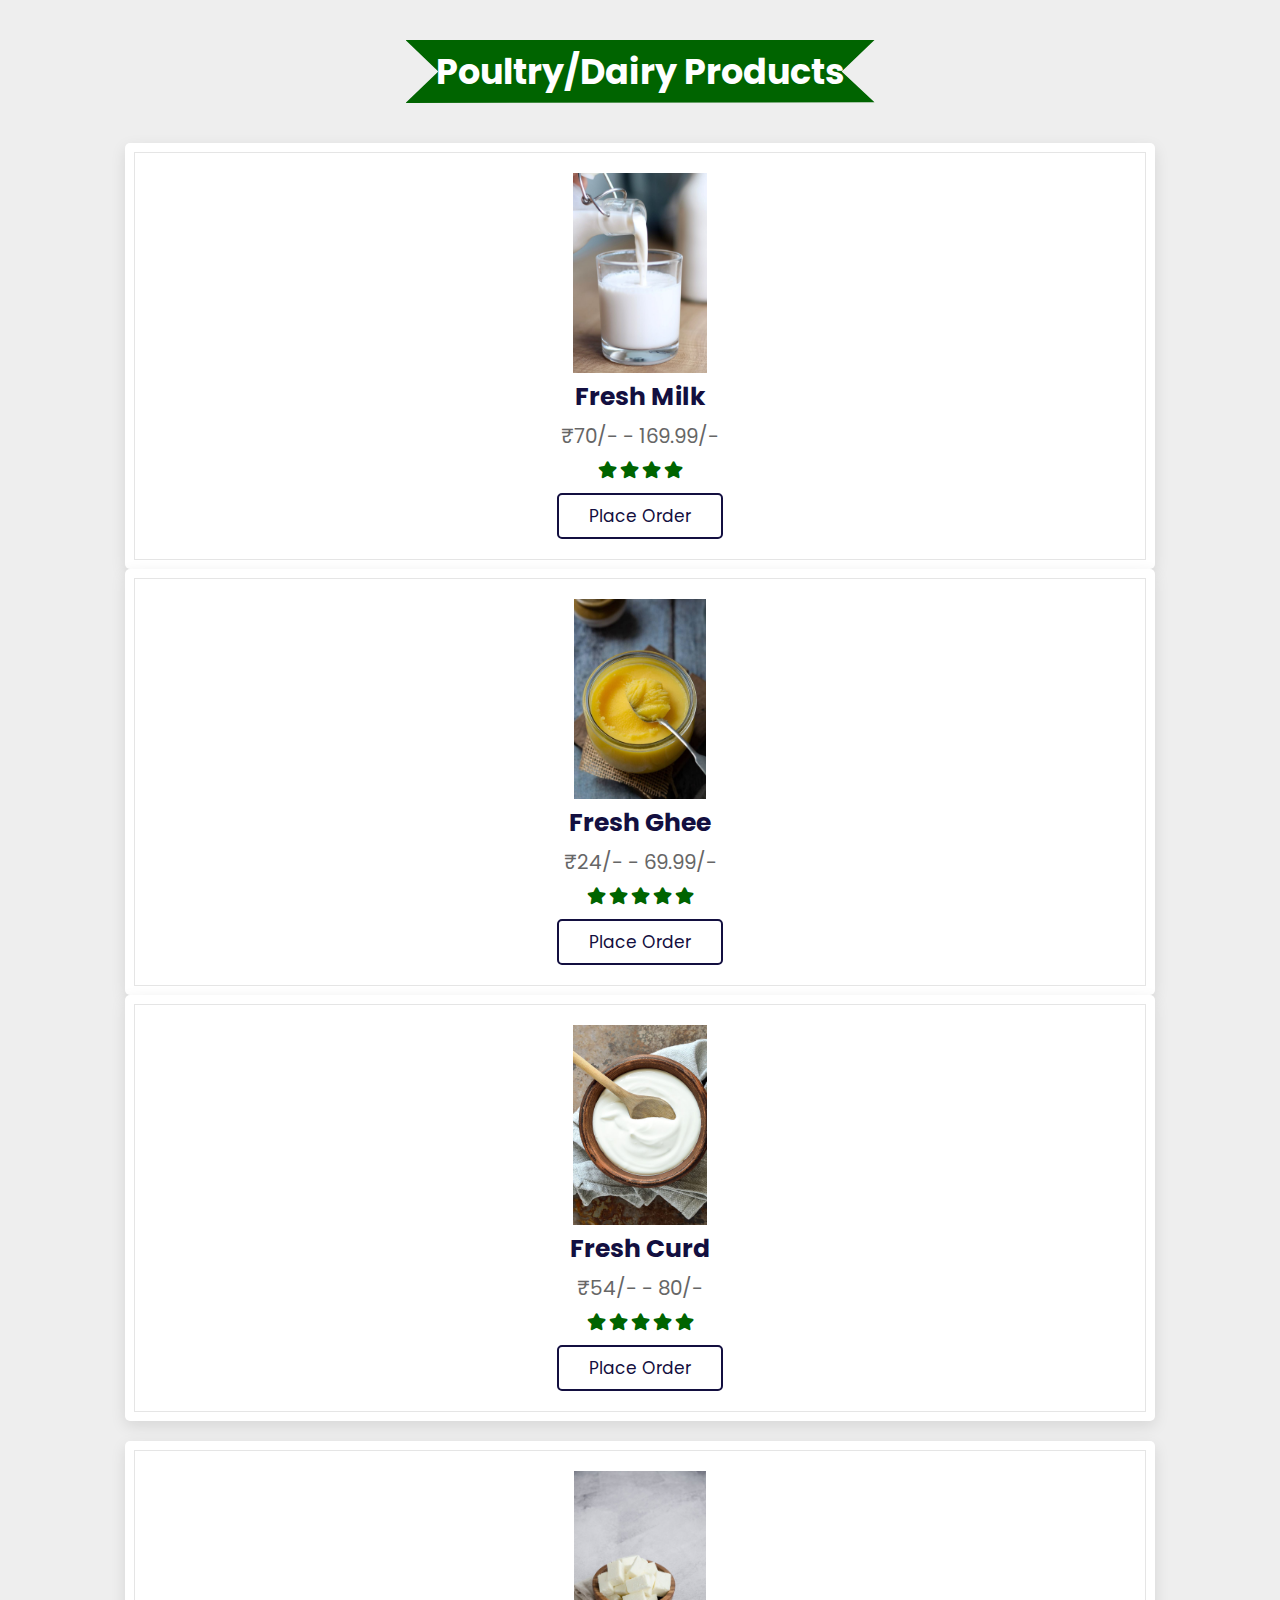
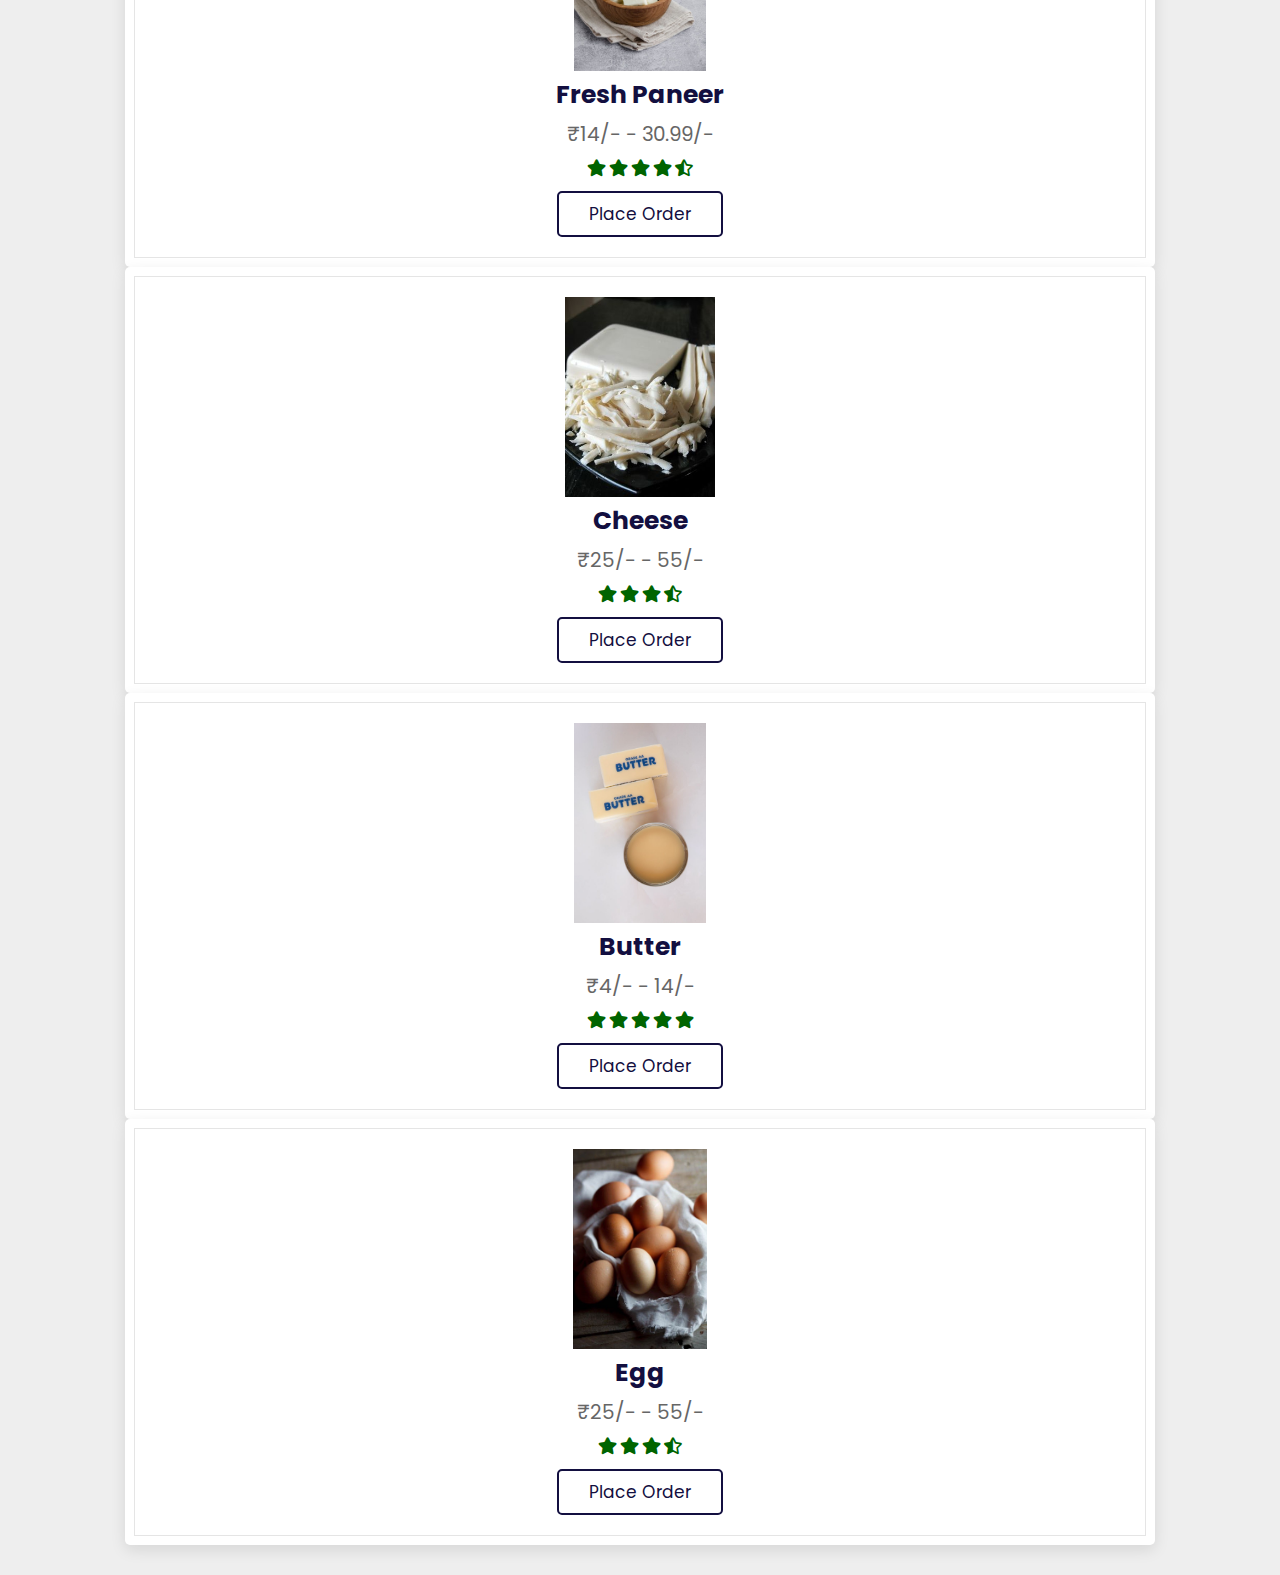
<file: diary.html>
<!DOCTYPE html>
<html lang="en">
<head>
    <meta charset="UTF-8">
    <meta name="viewport" content="width=device-width, initial-scale=1.0">
    <link rel="stylesheet" href="style.css" />
    <link
      rel="stylesheet"
      href="https://cdnjs.cloudflare.com/ajax/libs/font-awesome/5.15.4/css/all.min.css"
    />
    <title>Poultry/Dairy products</title>
</head>
<body>
    <section class="products" id="products">
        <h1 class="heading"><span>Poultry/Dairy Products</span></h1>
  
        <div class="swiper product-slider">
          <div class="swiper-wrapper">
            <div class="swiper-slide box">
              <img src="/dairy/milk.jpeg" alt="" />
              <h3>Fresh Milk</h3>
              <div class="price">₹70/- - 169.99/-</div>
              <div class="stars">
                <i class="fas fa-star"></i>
                <i class="fas fa-star"></i>
                <i class="fas fa-star"></i>
                <i class="fas fa-star"></i>
              </div>
              <a href="https://forms.gle/1xp4QetWa8qt6ZLi8" class="btn">Place Order</a>
            </div>
  
            <div class="swiper-slide box">
              <img src="/dairy/ghee.jpeg" alt="" />
              <h3>Fresh Ghee</h3>
              <div class="price">₹24/- - 69.99/-</div>
              <div class="stars">
                <i class="fas fa-star"></i>
                <i class="fas fa-star"></i>
                <i class="fas fa-star"></i>
                <i class="fas fa-star"></i>
                <i class="fas fa-star"></i>
              </div>
              <a href="https://forms.gle/1xp4QetWa8qt6ZLi8" class="btn">Place Order</a>
            </div>
  
            
  
            <div class="swiper-slide box">
              <img src="/dairy/curd.jpeg" alt="" />
              <h3>Fresh Curd</h3>
              <div class="price">₹54/- - 80/-</div>
              <div class="stars">
                <i class="fas fa-star"></i>
                <i class="fas fa-star"></i>
                <i class="fas fa-star"></i>
                <i class="fas fa-star"></i>
                <i class="fas fa-star"></i>
              </div>
              <a href="https://forms.gle/1xp4QetWa8qt6ZLi8" class="btn">Place Order</a>
            </div>
          </div>
        </div>
  
        <div class="swiper product-slider">
          <div class="swiper-wrapper">
            <div class="swiper-slide box">
              <img src="/dairy/paneer.jpeg" alt="" />
              <h3>Fresh Paneer</h3>
              <div class="price">₹14/- - 30.99/-</div>
              <div class="stars">
                <i class="fas fa-star"></i>
                <i class="fas fa-star"></i>
                <i class="fas fa-star"></i>
                <i class="fas fa-star"></i>
                <i class="fas fa-star-half-alt"></i>
              </div>
              <a href="https://forms.gle/1xp4QetWa8qt6ZLi8" class="btn">Place Order</a>
            </div>
  
            
  
            <div class="swiper-slide box">
              <img src="/dairy/cheese.jpeg" alt="" />
              <h3>Cheese</h3>
              <div class="price">₹25/- - 55/-</div>
              <div class="stars">
                <i class="fas fa-star"></i>
                <i class="fas fa-star"></i>
                <i class="fas fa-star"></i>
                <i class="fas fa-star-half-alt"></i>
              </div>
              <a href="https://forms.gle/1xp4QetWa8qt6ZLi8" class="btn">Place Order</a>
            </div>
  
            <div class="swiper-slide box">
              <img src="/dairy/butter.jpeg" alt="" />
              <h3>Butter</h3>
              <div class="price">₹4/- - 14/-</div>
              <div class="stars">
                <i class="fas fa-star"></i>
                <i class="fas fa-star"></i>
                <i class="fas fa-star"></i>
                <i class="fas fa-star"></i>
                <i class="fas fa-star"></i>
              </div>
              <a href="https://forms.gle/1xp4QetWa8qt6ZLi8" class="btn">Place Order</a>
            </div>

            <div class="swiper-slide box">
              <img src="/dairy/egg.jpeg" alt="" />
              <h3>Egg</h3>
              <div class="price">₹25/- - 55/-</div>
              <div class="stars">
                <i class="fas fa-star"></i>
                <i class="fas fa-star"></i>
                <i class="fas fa-star"></i>
                <i class="fas fa-star-half-alt"></i>
              </div>
              <a href="https://forms.gle/1xp4QetWa8qt6ZLi8" class="btn">Place Order</a>
            </div>
          </div>
        </div>
      </section>
</body>
</html>
</file>
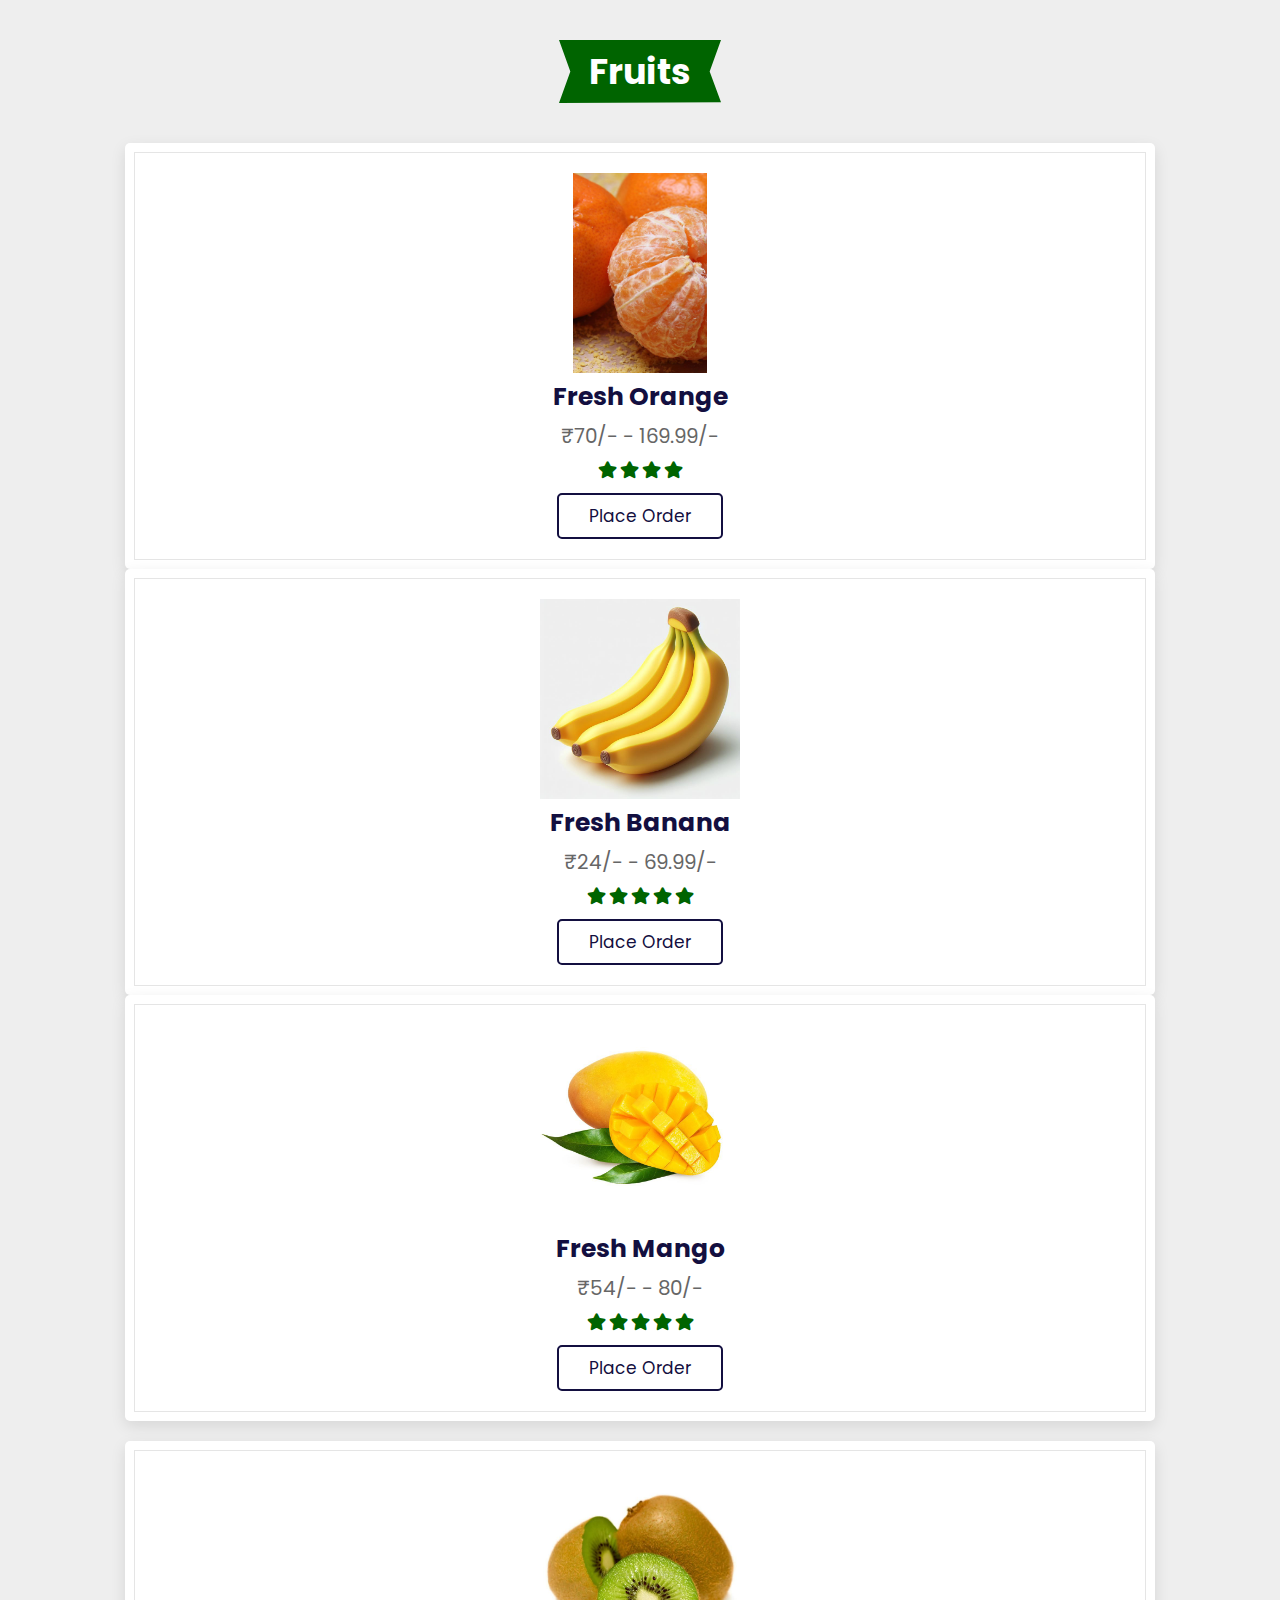
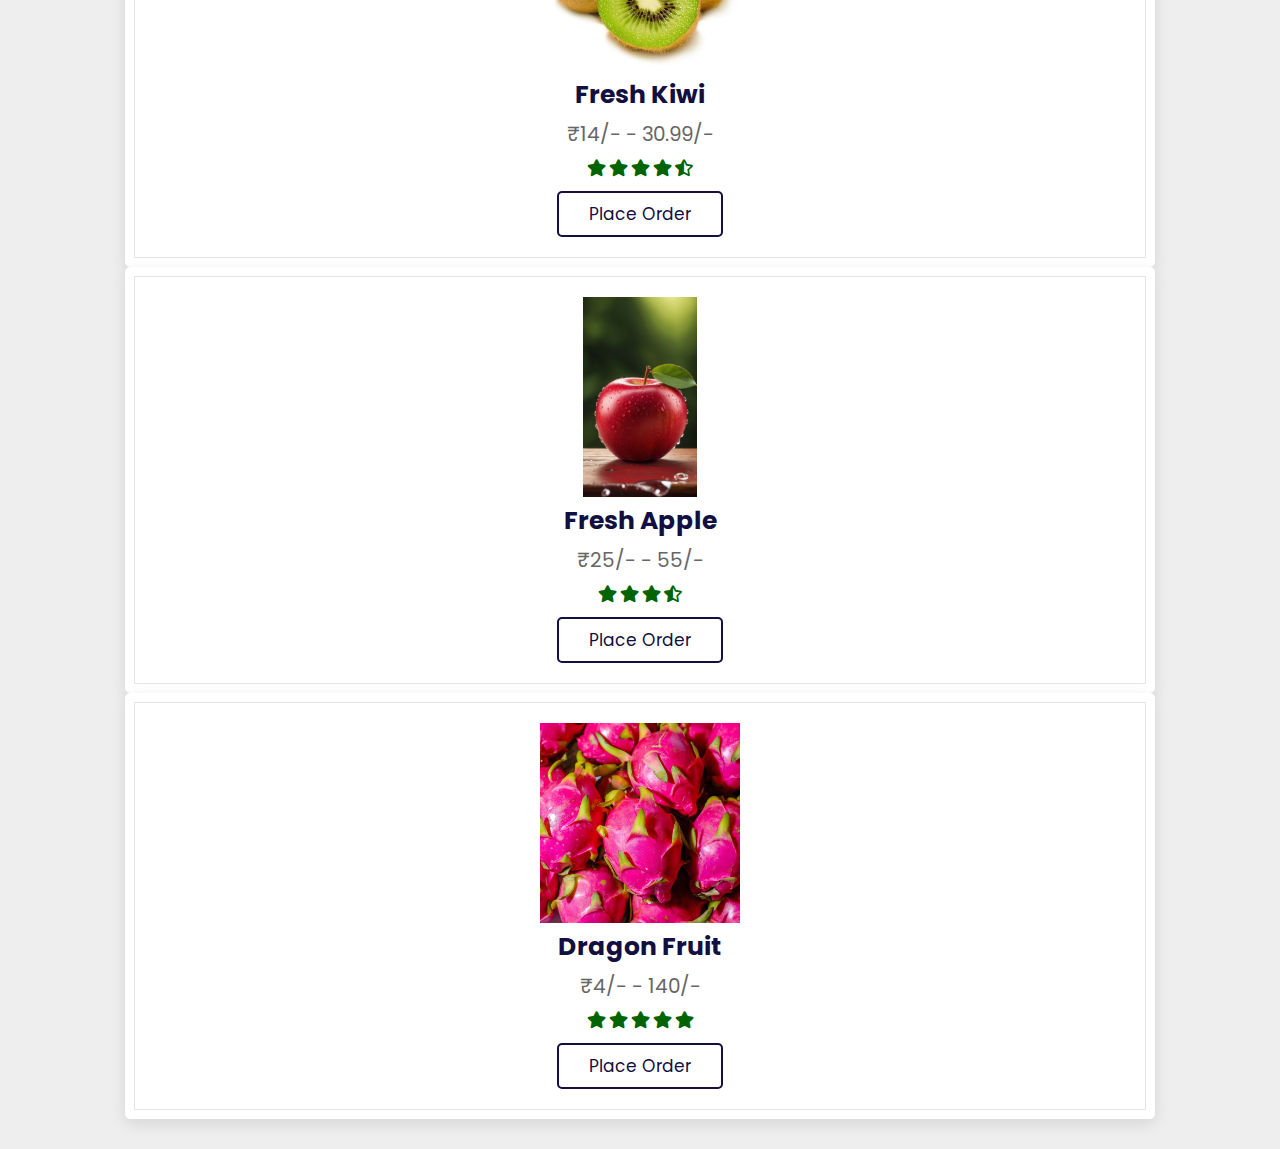
<file: fruits.html>
<!DOCTYPE html>
<html lang="en">
<head>
    <meta charset="UTF-8">
    <meta name="viewport" content="width=device-width, initial-scale=1.0">  
    <link
      rel="stylesheet"
      href="https://cdnjs.cloudflare.com/ajax/libs/font-awesome/5.15.4/css/all.min.css"
    />
    <link rel="stylesheet" href="style.css" />
    <title>Fruits</title>
</head>
<body>
    <section class="products" id="products">
        <h1 class="heading"><span>Fruits</span></h1>
  
        <div class="swiper product-slider">
          <div class="swiper-wrapper">
            <div class="swiper-slide box">
              <img src="/fruits/orange.jpeg"alt="" />
              <h3>fresh orange</h3>
              <div class="price">₹70/- - 169.99/-</div>
              <div class="stars">
                <i class="fas fa-star"></i>
                <i class="fas fa-star"></i>
                <i class="fas fa-star"></i>
                <i class="fas fa-star"></i>
              </div>
              <a href="https://forms.gle/1xp4QetWa8qt6ZLi8" class="btn">Place Order</a>
            </div>
  
            <div class="swiper-slide box">
              <img src="/fruits/banana.jpeg" alt="" />
              <h3>fresh banana</h3>
              <div class="price">₹24/- - 69.99/-</div>
              <div class="stars">
                <i class="fas fa-star"></i>
                <i class="fas fa-star"></i>
                <i class="fas fa-star"></i>
                <i class="fas fa-star"></i>
                <i class="fas fa-star"></i>
              </div>
              <a href="https://forms.gle/1xp4QetWa8qt6ZLi8" class="btn">Place Order</a>
            </div>
  
            
  
            <div class="swiper-slide box">
              <img src="/fruits/mango.jpeg" alt="" />
              <h3>fresh mango</h3>
              <div class="price">₹54/- - 80/-</div>
              <div class="stars">
                <i class="fas fa-star"></i>
                <i class="fas fa-star"></i>
                <i class="fas fa-star"></i>
                <i class="fas fa-star"></i>
                <i class="fas fa-star"></i>
              </div>
              <a href="https://forms.gle/1xp4QetWa8qt6ZLi8" class="btn">Place Order</a>
            </div>
          </div>
        </div>
  
        <div class="swiper product-slider">
          <div class="swiper-wrapper">
            <div class="swiper-slide box">
              <img src="/fruits/kiwi.jpeg" alt="" />
              <h3>fresh kiwi</h3>
              <div class="price">₹14/- - 30.99/-</div>
              <div class="stars">
                <i class="fas fa-star"></i>
                <i class="fas fa-star"></i>
                <i class="fas fa-star"></i>
                <i class="fas fa-star"></i>
                <i class="fas fa-star-half-alt"></i>
              </div>
              <a href="https://forms.gle/1xp4QetWa8qt6ZLi8" class="btn">Place Order</a>
            </div>
  
            
  
            <div class="swiper-slide box">
              <img src="/fruits/apple.jpeg" alt="" />
              <h3>fresh apple</h3>
              <div class="price">₹25/- - 55/-</div>
              <div class="stars">
                <i class="fas fa-star"></i>
                <i class="fas fa-star"></i>
                <i class="fas fa-star"></i>
                <i class="fas fa-star-half-alt"></i>
              </div>
              <a href="https://forms.gle/1xp4QetWa8qt6ZLi8" class="btn">Place Order</a>
            </div>
  
            <div class="swiper-slide box">
              <img src="/fruits/dragon fruit.jpeg" alt="" />
              <h3>dragon fruit</h3>
              <div class="price">₹4/- - 140/-</div>
              <div class="stars">
                <i class="fas fa-star"></i>
                <i class="fas fa-star"></i>
                <i class="fas fa-star"></i>
                <i class="fas fa-star"></i>
                <i class="fas fa-star"></i>
              </div>
              <a href="https://forms.gle/1xp4QetWa8qt6ZLi8" class="btn">Place Order</a>
            </div>
          </div>
        </div>
      </section>
</body>
</html>
</file>
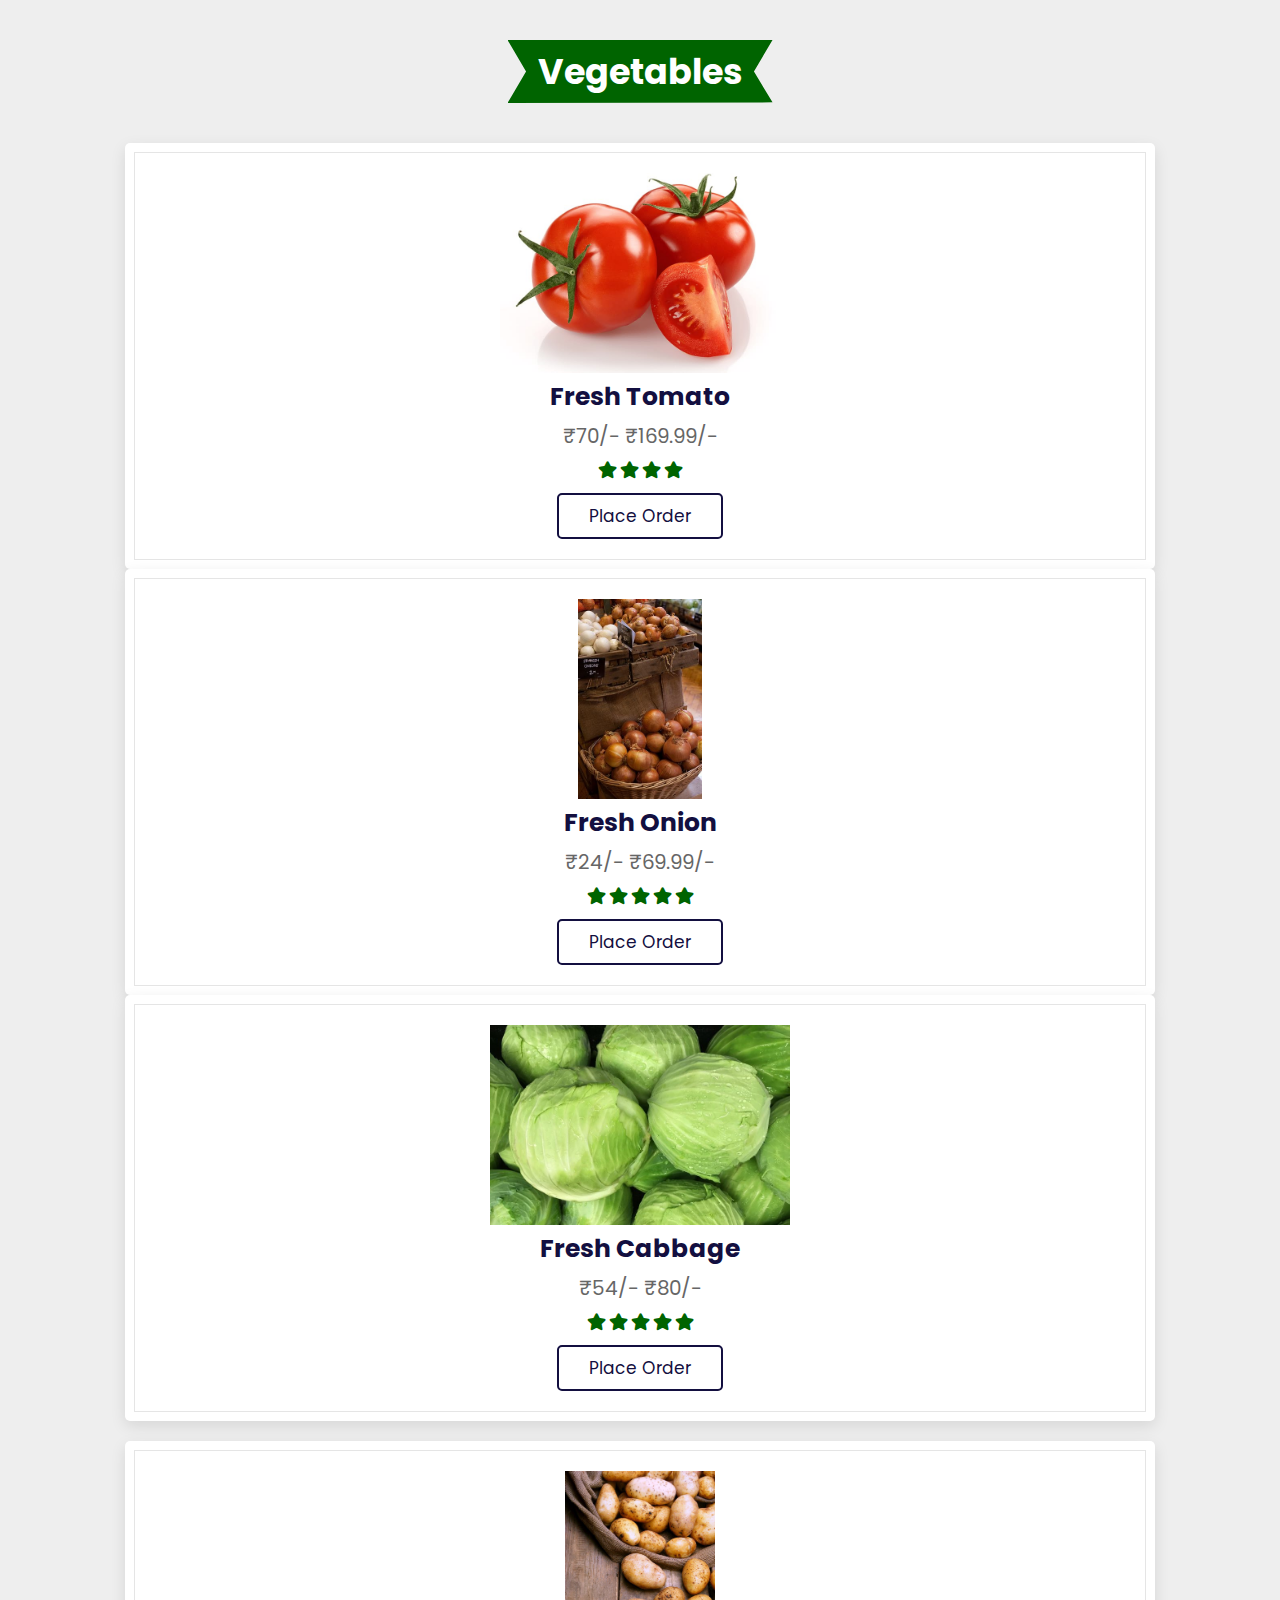
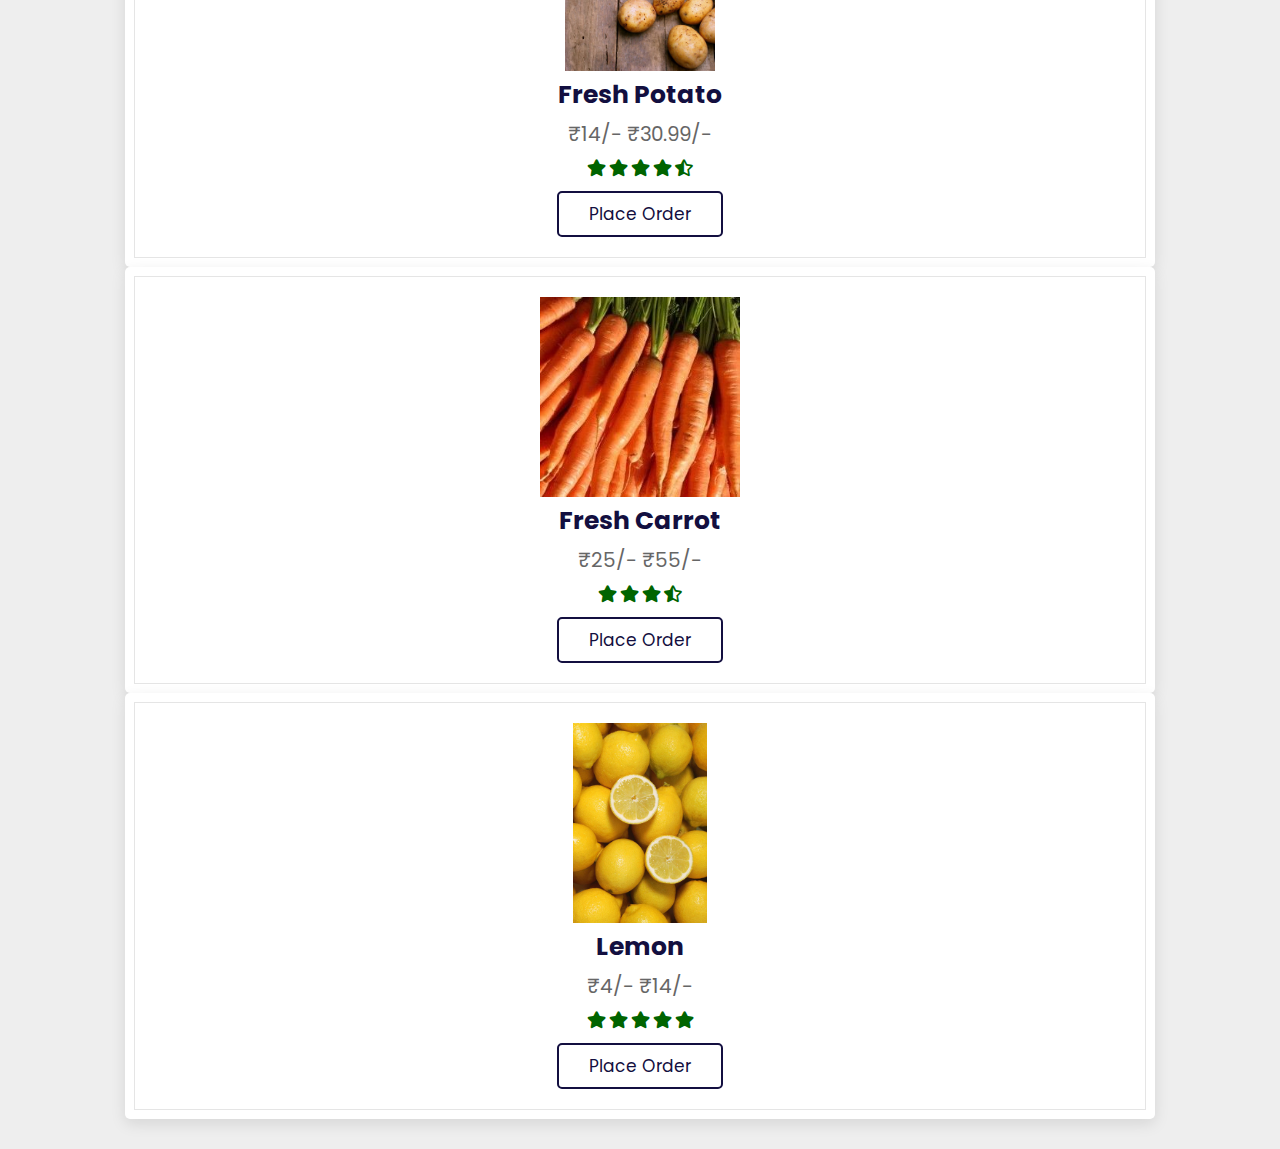
<file: vegetables.html>
<!DOCTYPE html>
<html lang="en">
<head>
    <meta charset="UTF-8">
    <meta name="viewport" content="width=device-width, initial-scale=1.0">
    <link rel="stylesheet" href="style.css" />
    <link
      rel="stylesheet"
      href="https://cdnjs.cloudflare.com/ajax/libs/font-awesome/5.15.4/css/all.min.css"
    />
    <title>vegetables</title>
</head>
<body>
    <section class="products" id="products">
        <h1 class="heading"><span>vegetables</span></h1>
  
        <div class="swiper product-slider">
          <div class="swiper-wrapper">
            <div class="swiper-slide box">
              <img src="/vegetable/tomato.jpeg" alt="" />
              <h3>Fresh Tomato</h3>
              <div class="price">₹70/- ₹169.99/-</div>
              <div class="stars">
                <i class="fas fa-star"></i>
                <i class="fas fa-star"></i>
                <i class="fas fa-star"></i>
                <i class="fas fa-star"></i>
              </div>
              <a href="https://forms.gle/1xp4QetWa8qt6ZLi8" class="btn">Place Order</a>
            </div>
  
            <div class="swiper-slide box">
              <img src="/vegetable/onion.jpeg" alt="" />
              <h3>fresh onion</h3>
              <div class="price">₹24/- ₹69.99/-</div>
              <div class="stars">
                <i class="fas fa-star"></i>
                <i class="fas fa-star"></i>
                <i class="fas fa-star"></i>
                <i class="fas fa-star"></i>
                <i class="fas fa-star"></i>
              </div>
              <a href="https://forms.gle/1xp4QetWa8qt6ZLi8" class="btn">Place Order</a>
            </div>
  
            
  
            <div class="swiper-slide box">
              <img src="/vegetable/cabbage.jpeg" alt="" />
              <h3>fresh cabbage</h3>
              <div class="price">₹54/- ₹80/-</div>
              <div class="stars">
                <i class="fas fa-star"></i>
                <i class="fas fa-star"></i>
                <i class="fas fa-star"></i>
                <i class="fas fa-star"></i>
                <i class="fas fa-star"></i>
              </div>
              <a href="https://forms.gle/1xp4QetWa8qt6ZLi8" class="btn">Place Order</a>
            </div>
          </div>
        </div>
  
        <div class="swiper product-slider">
          <div class="swiper-wrapper">
            <div class="swiper-slide box">
              <img src="/vegetable/potato.jpeg" alt="" />
              <h3>fresh potato</h3>
              <div class="price">₹14/- ₹30.99/-</div>
              <div class="stars">
                <i class="fas fa-star"></i>
                <i class="fas fa-star"></i>
                <i class="fas fa-star"></i>
                <i class="fas fa-star"></i>
                <i class="fas fa-star-half-alt"></i>
              </div>
              <a href="https://forms.gle/1xp4QetWa8qt6ZLi8" class="btn">Place Order</a>
            </div>
  
            
  
            <div class="swiper-slide box">
              <img src="/vegetable/carrot.jpeg" alt="" />
              <h3>fresh carrot</h3>
              <div class="price">₹25/- ₹55/-</div>
              
              <div class="stars">
                <i class="fas fa-star"></i>
                <i class="fas fa-star"></i>
                <i class="fas fa-star"></i>
                <i class="fas fa-star-half-alt"></i>
              </div>
              <a href="https://forms.gle/1xp4QetWa8qt6ZLi8" class="btn">Place Order</a>
            </div>
  
            <div class="swiper-slide box">
              <img src="/vegetable/lemon.jpeg" alt="" />
              <h3> lemon</h3>
              <div class="price">₹4/- ₹14/-</div>
              <div class="stars">
                <i class="fas fa-star"></i>
                <i class="fas fa-star"></i>
                <i class="fas fa-star"></i>
                <i class="fas fa-star"></i>
                <i class="fas fa-star"></i>
              </div>
              <a href="https://forms.gle/1xp4QetWa8qt6ZLi8" class="btn">Place Order</a>
            </div>
          </div>
        </div>
      </section>
</body>
</html>
</file>
<file: style.css>
@import url('https://fonts.googleapis.com/css2?family=Poppins:wght@100;300;400;500;600&display=swap');

:root{
    --green:#006400;
    --black:#130f40;
    --light-color:#666;
    --box-shadow:0 .5rem 1.5rem rgba(0,0,0,.1);
    --border:.2rem solid rgba(0,0,0,.1);
    --outline:.1rem solid rgba(0,0,0,.1);
    --outline-hover:.2rem solid var(--black);
}

*{
    font-family: 'Poppins', sans-serif;
    margin:0; padding:0;
    box-sizing: border-box;
    outline: none; border:none;
    text-decoration: none;
    text-transform: capitalize;
    transition: all .2s linear;
}

html{
    font-size: 62.5%;
    overflow-x: hidden;
    scroll-behavior: smooth;
    scroll-padding-top: 7rem;
}

body{
    background:#eee;
}

section{
    padding:2rem 9%;
}

.heading{
    text-align: center;
    padding:2rem 0;
    padding-bottom: 3rem;
    font-size: 3.5rem;
    color:var(--black);
}

.heading span{
    background: var(--green);
    color:#fff;
    display: inline-block;
    padding:.5rem 3rem;
    clip-path: polygon(100% 0, 93% 50%, 100% 99%, 0% 100%, 7% 50%, 0% 0%);
}

.btn{
    margin-top: 1rem;
    display: inline-block;
    padding:.8rem 3rem;
    font-size: 1.7rem;
    border-radius: .5rem;
    border:.2rem solid var(--black);
    color:var(--black);
    cursor: pointer;
    background: none;
}

.btn:hover{
    background: var(--green);
    color:#ffa1f7;
}

.header{
    position: fixed;
    top:0; left:0; right: 0;
    z-index: 1000;
    display: flex;
    align-items: center;
    justify-content: space-between;
    padding:2rem 9%;
    background:#ff9eae;
    box-shadow: var(--box-shadow);
}

.header .logo{
    font-size: 2.5rem;
    font-weight: bolder;
    color:var(--black);
}

.header .logo i{
    color:var(--green);
}

.header .navbar a{
    font-size: 1.7rem;
    margin:0 1rem;
    color:var(--black);
}

.header .navbar a:hover{
    color:var(--green);
}

.header .icons div{
    height: 4.5rem;
    width: 4.5rem;
    line-height: 4.5rem;
    border-radius: .5rem;
    background: #f8a6ff;
    color:var(--black);
    font-size: 2rem;
    margin-left: .3rem;
    cursor: pointer;
    text-align: center;
}

.header .icons div:hover{
    background: var(--green);
    color:#ecffa7;
}

#menu-btn{
    display: none;
}

.header .search-form{
    position: absolute;
    top:110%; right:-110%;
    width: 50rem;
    height:5rem;
    background: #a3fff6;
    border-radius: .5rem;
    overflow: hidden;
    display: flex;
    align-items: center;
    box-shadow: var(--box-shadow);
}

.header .search-form.active{
    right:2rem;
    transition: .4s linear;
}

.header .search-form input{
    height:100%;
    width:100%;
    background: none;
    text-transform: none;
    font-size: 1.6rem;
    color:var(--black);
    padding:0 1.5rem;
}

.header .search-form label{
    font-size: 2.2rem;
    padding-right: 1.5rem;
    color:var(--black);
    cursor: pointer;
}

.header .search-form label:hover{
    color:var(--green);
}

.header .shopping-cart{
    position: absolute;
    top:110%; right:-110%;
    padding:1rem;
    border-radius: .5rem;
    box-shadow: var(--box-shadow);
    width:35rem;
    background: #c0e2f0;
}

.header .shopping-cart.active{
    right:2rem;
    transition: .4s linear;
}

.header .shopping-cart .box{

    align-items: center;
    gap:1rem;
    position: relative;
    margin:1rem 0;
}

.header .shopping-cart .box img{
    height:10rem;
}

.header .shopping-cart .box .fa-trash{
    font-size: 2rem;
    position: absolute;
    top:50%; right:2rem;
    cursor: pointer;
    color:var(--light-color);
    transform: translateY(-50%);
}

.header .shopping-cart .box .fa-trash:hover{
    color:var(--green);
}

.header .shopping-cart .box .content h3{
    color:var(--black);
    font-size: 1.7rem;
    padding-bottom: 1rem;
}

.header .shopping-cart .box .content span{
    color:var(--light-color);
    font-size: 1.6rem;
}

.header .shopping-cart .box .content .quantity{
    padding-left: 1rem;
}

.header .shopping-cart .total{
    font-size: 2.5rem;
    padding:1rem 0;
    text-align: center;
    color:var(--black);
}

.header .shopping-cart .btn{
    display: block;
    text-align: center;
    margin:1rem;
}


.home{
    display: flex;
    align-items: center;
    justify-content: center;
    background: url(https://images.unsplash.com/photo-1495107334309-fcf20504a5ab?ixlib=rb-4.0.3&ixid=MnwxMjA3fDB8MHxwaG90by1wYWdlfHx8fGVufDB8fHx8&auto=format&fit=crop&w=1170&q=80) no-repeat;
    background-position: center;
    background-size: cover;
    padding-top: 17rem;
    padding-bottom: 10rem;
}

.home .content{
    text-align: center;
    width:60rem;
}

.home .content h3{
    color:var(--black);
    font-size: 3rem;
}

.home .content h3 span{
    color:var(--green);
}

.home .content p{
    color:var(--light-color);
    font-size: 1.7rem;
    padding:1rem 0;
    line-height: 1.8;
}

.features .box-container{
    display: grid;
    grid-template-columns: repeat(auto-fit, minmax(30rem, 1fr));
    gap:1.5rem;
}

.features .box-container .box{
    padding:3rem 2rem;
    background: #fff;
    outline: var(--outline);
    outline-offset: -1rem;
    text-align: center;
    box-shadow: var(--box-shadow);
}

.features .box-container .box:hover{
    outline: var(--outline-hover);
    outline-offset: 0rem;
}

.features .box-container .box img{
    margin:1rem 0;
    height: 15rem;
}

.features .box-container .box h3{
    font-size: 2.5rem;
    line-height: 1.8;
    color:var(--black);
}

.features .box-container .box p{
    font-size: 1.5rem;
    line-height: 1.8;
    color:var(--light-color);
    padding:1rem 0;
}

.products .product-slider{
    padding:1rem;
}

.products .product-slider:first-child{
    margin-bottom: 2rem;
}

.products .product-slider .box{
    background: #fff;
    border-radius: .5rem;
    text-align: center;
    padding:3rem 2rem;
    outline-offset: -1rem;
    outline: var(--outline);
    box-shadow: var(--box-shadow);
    transition: .2s linear;
}

.products .product-slider .box:hover{
    outline-offset: 0rem;
    outline: var(--outline-hover);
}

.products .product-slider .box img{
    height:20rem;
}

.products .product-slider .box h3{
    font-size: 2.5rem;
    color:var(--black);
}

.products .product-slider .box .price{
    font-size: 2rem;
    color:var(--light-color);
    padding:.5rem 0;
}

.products .product-slider .box .stars i{
    font-size: 1.7rem;
    color:var(--green);
    padding:.5rem 0;
}

.categories .box-container{
    display: grid;
    grid-template-columns: repeat(auto-fit, minmax(26rem, 1fr));
    gap:1.5rem;
}

.categories .box-container .box{
    padding:3rem 2rem;
    border-radius: .5rem;
    background:#fff;
    box-shadow: var(--box-shadow);
    outline:var(--outline);
    outline-offset: -1rem;
    text-align: center;
}

.categories .box-container .box:hover{
    outline:var(--outline-hover);
    outline-offset: 0rem;
}

.categories .box-container .box img{
   
    height:15rem;
}

.categories .box-container .box h3{
   font-size: 2rem;
   color:var(--black);
   line-height: 1.8;
}

.categories .box-container .box p{
    font-size: 1.7rem;
    color:var(--light-color);
    line-height: 1.8;
    padding:1rem 0;
}

.learn .box-container{
    display: grid;
    grid-template-columns: repeat(auto-fit, minmax(30rem, 1fr));
    gap:1.5rem;
}

.learn .box-container .box{
    padding:3rem 2rem;
    background: #fff;
    outline: var(--outline);
    outline-offset: -1rem;
    text-align: center;
    box-shadow: var(--box-shadow);
}

.learn .box-container .box:hover{
    outline: var(--outline-hover);
    outline-offset: 0rem;
}

.learn .box-container .box img{
    margin:1rem 0;
    height: 15rem;
}

.learn .box-container .box h3{
    font-size: 2.5rem;
    line-height: 1.8;
    color:var(--black);
}

.learn .box-container .box p{
    font-size: 1.5rem;
    line-height: 1.8;
    color:var(--light-color);
    padding:1rem 0;
}



.about .about-slider{
    padding:1rem;
}

.about .about-slider .box{
    background: #fff;
    border-radius: .5rem;
    text-align: center;
    padding:3rem 2rem;
    outline-offset: -1rem;
    outline: var(--outline);
    box-shadow: var(--box-shadow);
    transition: .2s linear;
}

.about .about-slider .box:hover{
    outline:var(--outline-hover);
    outline-offset: 0rem;
}

.about .about-slider .box img{
    height:10rem;
    width:10rem;
    border-radius: 50%;
}

.about .about-slider .box p{
    padding:1rem 0;
    line-height: 1.8;
    color:var(--light-color);
    font-size: 1.5rem;
}

.about .about-slider .box a{
    padding-bottom: .5rem;
    color:var(--black);
    font-size: 2.2rem;
}

.about .about-slider .box .stars i{
    color:var(--green);
    font-size: 1.7rem;
}

.blogs .box-container{
    display: grid;
    grid-template-columns: repeat(auto-fit, minmax(30rem, 1fr));
    gap:1.5rem;
}

.blogs .box-container .box{
    overflow: hidden;
    border-radius: .5rem;
    box-shadow: var(--box-shadow);
    background:#fff;
}

.blogs .box-container .box img{
    height:25rem;
    width:100%;
    object-fit: cover;
}

.blogs .box-container .box .content{
    padding:2rem;
}

.blogs .box-container .box .content .icons{
    display: flex;
    align-items: center;
    justify-content: space-between;
    padding-bottom: 1.5rem;
    margin-bottom: 1rem;
    border-bottom: var(--border);
}

.blogs .box-container .box .content .icons a{
    color:var(--light-color);
    font-size: 1.5rem;
}

.blogs .box-container .box .content .icons a:hover{
    color:var(--black);
}

.blogs .box-container .box .content .icons a i{
    color:var(--green);
    padding-right: .5rem;
}

.blogs .box-container .box .content h3{
    line-height: 1.8;
    color:var(--black);
    font-size: 2.2rem;
    padding:.5rem 0;
}

.blogs .box-container .box .content p{
    line-height: 1.8;
    color:var(--light-color);
    font-size: 1.5rem;
    padding:.5rem 0;
}

.footer{
    background: #fff;
}

.footer .box-container{
    display: grid;
    grid-template-columns: repeat(auto-fit, minmax(25rem, 1fr));
    gap:1.5rem;
}

.footer .box-container .box h3{
    font-size: 2.5rem;
    color:var(--black);
    padding:1rem 0;
}

.footer .box-container .box h3 i{
    color:var(--green);
}

.footer .box-container .box .links{
    display: block;
    font-size: 1.5rem;
    color:var(--light-color);
    padding:1rem 0;
}

.footer .box-container .box .links i{
    color:var(--green);
    padding-right: .5rem;
}

.footer .box-container .box .links:hover i{
    padding-right: 2rem;
}


.footer .box-container .box p{
    line-height: 1.8;
    font-size: 1.5rem;
    color:var(--light-color);
    padding:1rem 0;
}

.footer .box-container .box .share a{
    height:4rem;
    width:4rem;
    line-height:4rem;
    border-radius: .5rem;
    font-size: 2rem;
    color:var(--black);
    margin-right: .2rem;
    background: #eee;
    text-align: center;
}

.footer .box-container .box .share a:hover{
    background: var(--green);
    color: #fff;
}

.footer .box-container .box .email{
    width: 100%;
    margin:.7rem 0;
    padding:1rem;
    border-radius: .5rem;
    background: #eee;
    font-size: 1.6rem;
    color:var(--black);
    text-transform: none;
}

.footer .box-container .box .payment-img{
    margin-top: 2rem;
    height: 3rem;
    display: block;
}

.footer .credit{
    text-align: center;
    margin-top: 2rem;
    padding:1rem;
    padding-top: 2.5rem;
    font-size: 2rem;
    color:var(--black);
    border-top: var(--border);
}

.footer .credit span{
    color:var(--green);
}












/* media queries  */

@media (max-width:991px){

    html{
        font-size: 55%;
    }

    .header{
        padding:2rem;
    }

    section{
        padding:2rem;
    }

}

@media (max-width:768px){

    #menu-btn{
        display: inline-block;
    }

    .header .search-form{
        width:90%;
    }

    .header .navbar{
        position: absolute;
        top:110%; right:-110%;
        width:30rem;
        box-shadow: var(--box-shadow);
        border-radius: .5rem;
        background: #fff;
    }

    .header .navbar.active{
        right:2rem;
        transition: .4s linear;
    }

    .header .navbar a{
        font-size: 2rem;
        margin:2rem 2.5rem;
        display: block;
    }

}

@media (max-width:450px){

    html{
        font-size: 50%;
    }

    .heading{
        font-size: 2.5rem;
    }

    .footer{
        text-align: center;
    }

    .footer .box-container .box .payment-img{
        margin: 2rem auto;
    }

}
.swiper-slide{
    flex-shrink: none;
    width: 100%;
    height: 100%;
    position: relative;}
</file>
